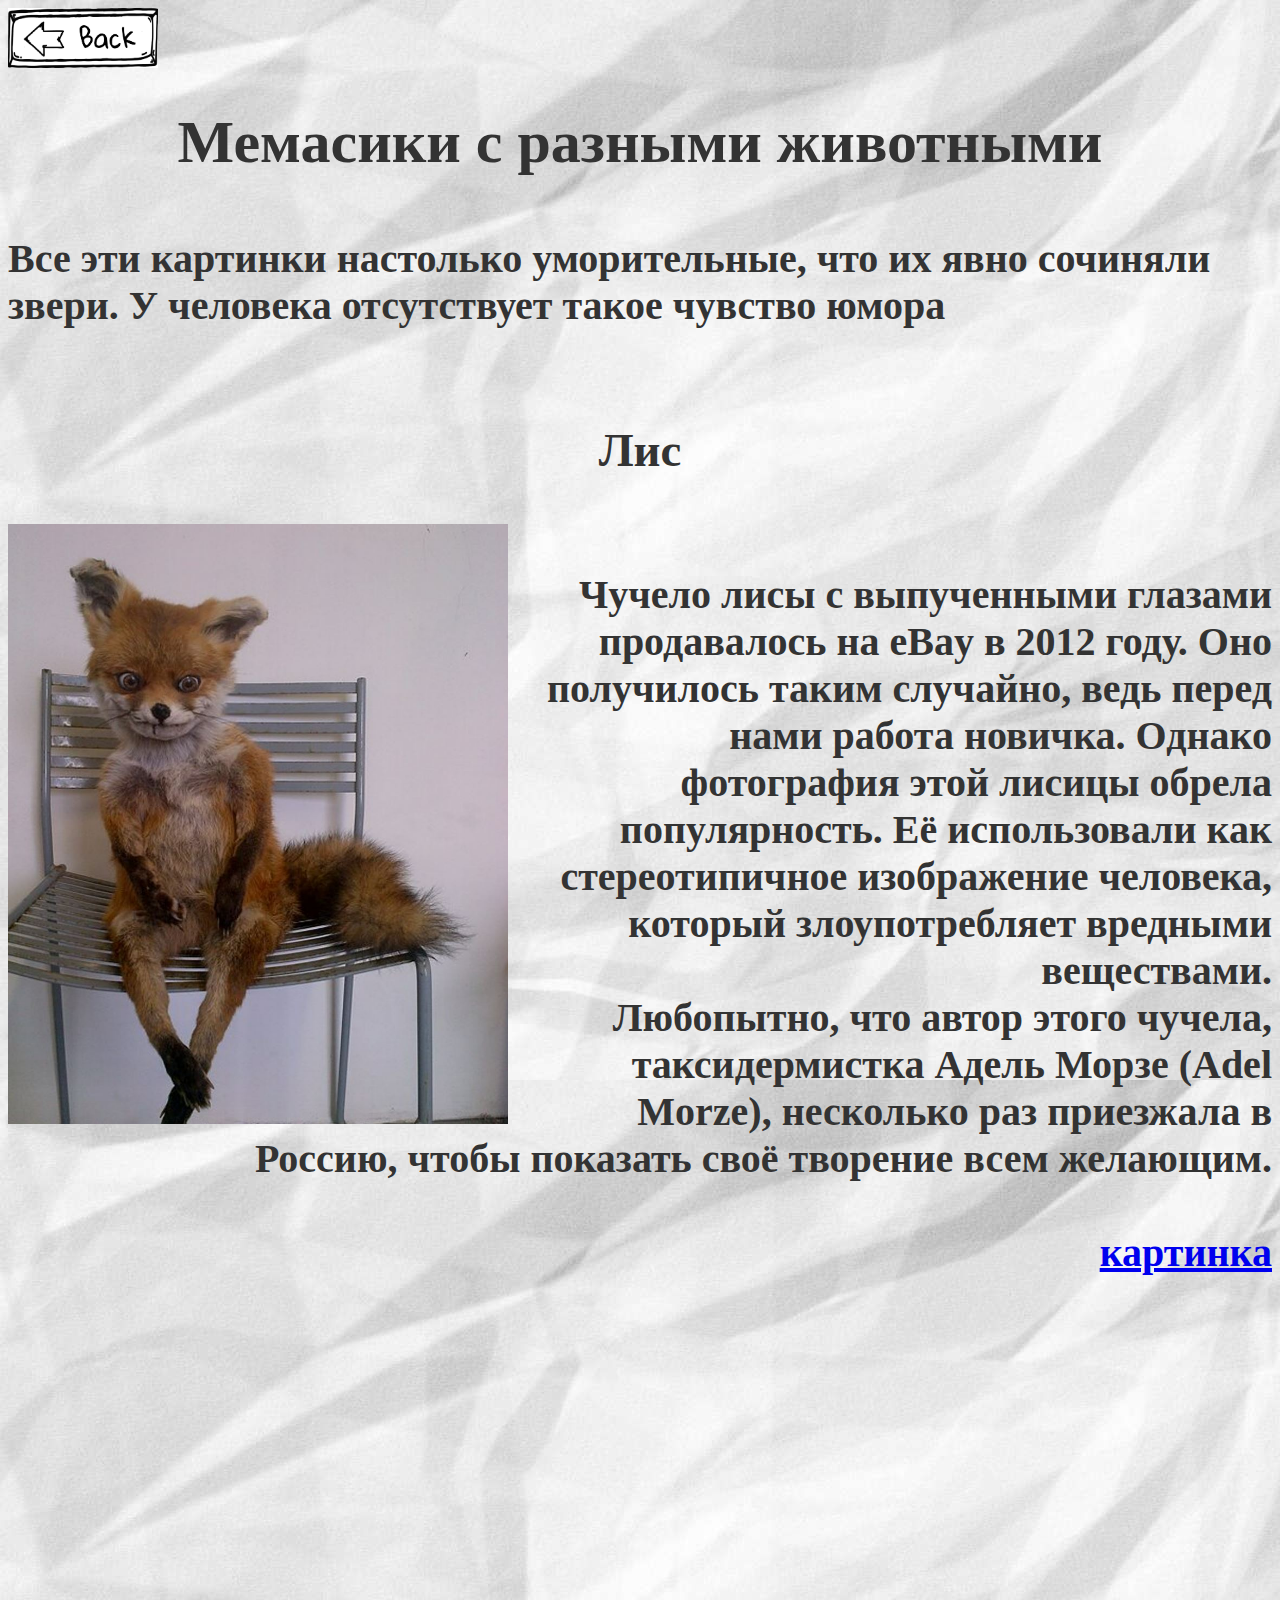
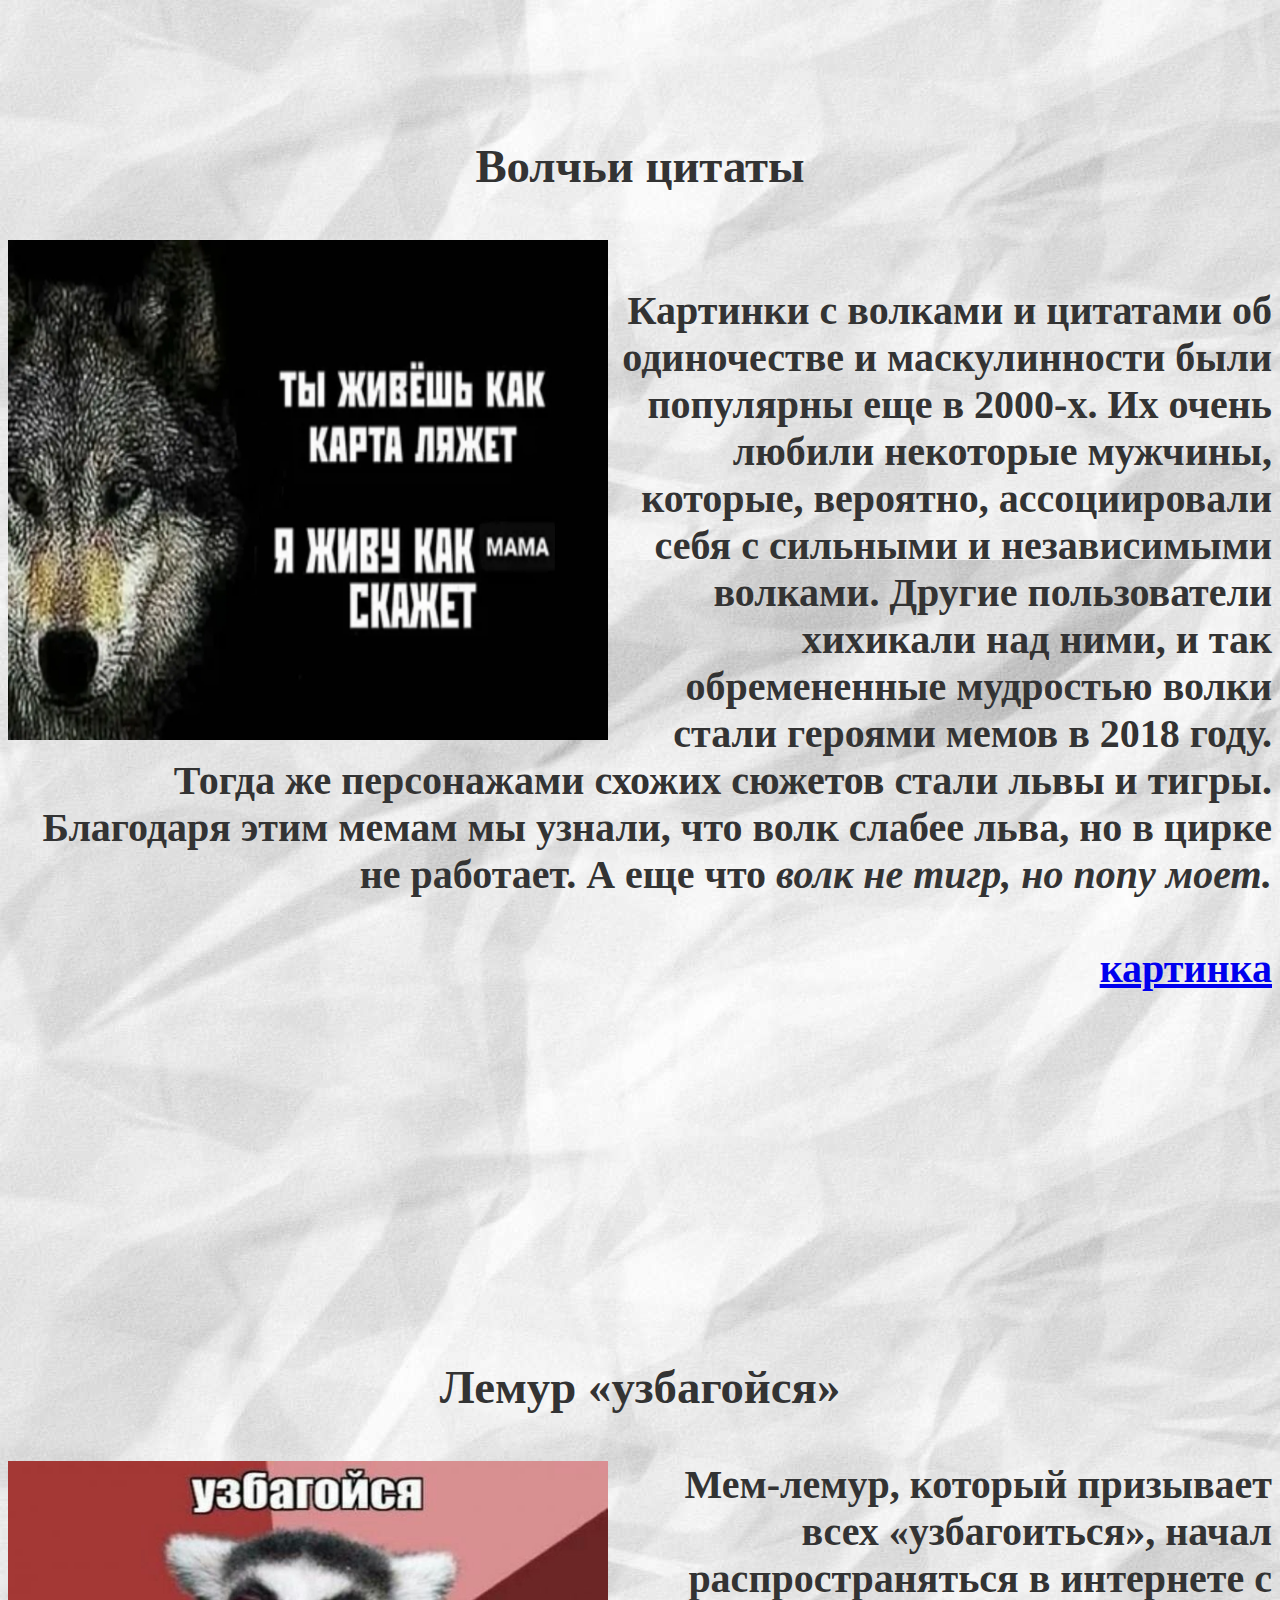
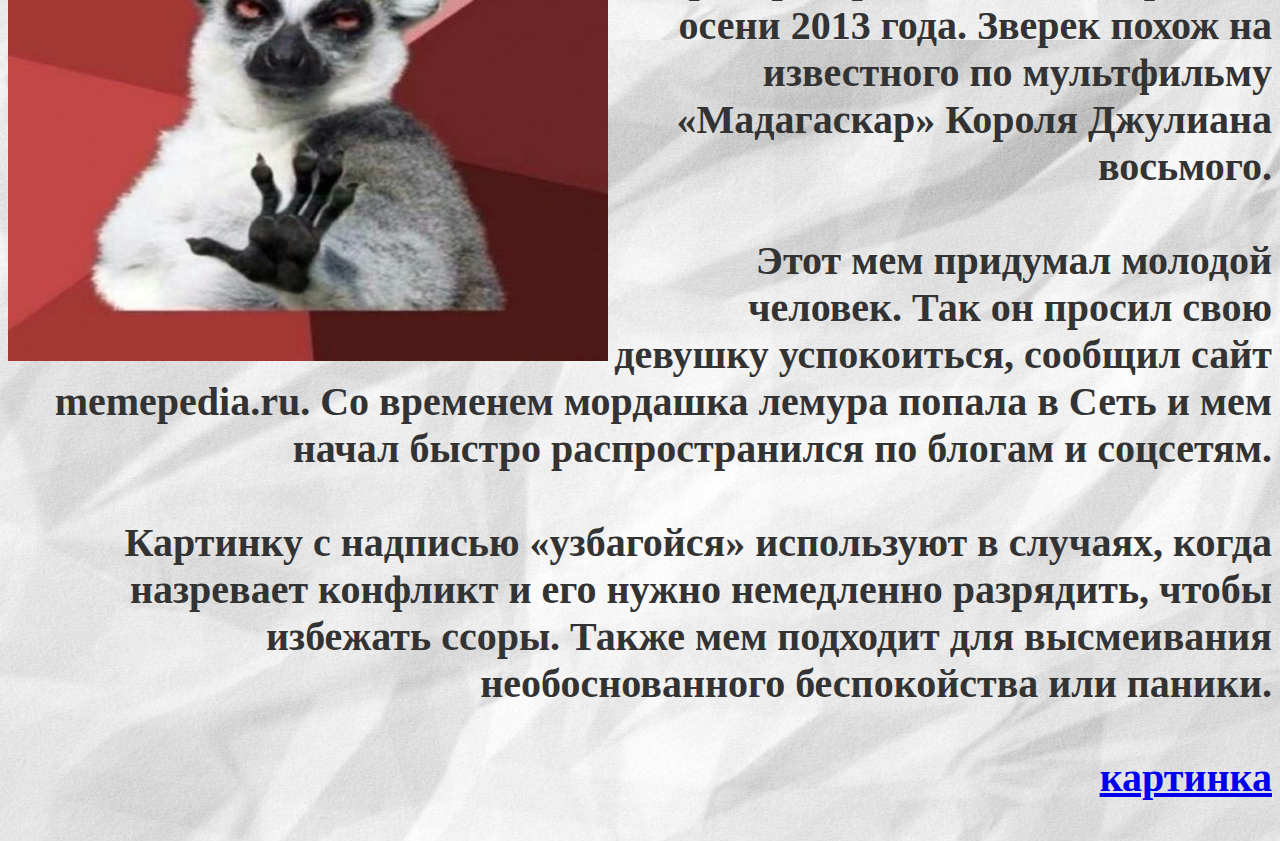
<file: grugie.htm>
<HTML>
<link rel="stylesheet" href="css.css">
<A HREF="index.htm"> <IMG src = "nazad.jpg" width = 150 height = 60 Alt = "Вернуться на главный сайт"> </A>
<head>
<TITLE>Мемы с животными</TITLE>
</head>
<body>
<H1 align = center>Мемасики с разными животными</H1>
<BR>
<meow>
Все эти картинки настолько уморительные, что их явно сочиняли звери. У человека отсутствует такое чувство юмора
<BR> <BR>

<h3 align = center>Лис</h3>
<IMG align = left src = "lis.jpg" width = 500 height = 600 Alt = "Лис">
<P align = "right">
<BR>
Чучело лисы с выпученными глазами продавалось на eBay в 2012 году. Оно получилось таким случайно, ведь перед нами работа новичка. Однако фотография этой лисицы обрела популярность. Её использовали как стереотипичное изображение человека, который злоупотребляет вредными веществами. 
<BR>
Любопытно, что автор этого чучела, таксидермистка Адель Морзе (Adel Morze), несколько раз приезжала в Россию, чтобы показать своё творение всем желающим.
<BR> <BR>
<A HREF="lis.jpg">картинка</A>
</P>

<BR> <BR> <BR> <BR> <BR> <BR> <BR> <BR>
<h3 align = center>Волчьи цитаты</h3>
<IMG align = left src = "auf1.jpg" width = 600 height = 500 Alt = "Ауф">
<P align = "right">
<BR>
Картинки с волками и цитатами об одиночестве и маскулинности были популярны еще в 2000-х. Их очень любили некоторые мужчины, которые, вероятно, ассоциировали себя с сильными и независимыми волками. Другие пользователи хихикали над ними, и так обремененные мудростью волки стали героями мемов в 2018 году. Тогда же персонажами схожих сюжетов стали львы и тигры.
<BR>
Благодаря этим мемам мы узнали, что волк слабее льва, но в цирке не работает. А еще что <I>волк не тигр, но попу моет.</I>
<BR> <BR>
<A HREF="auf1.jpg">картинка</A>
</P>

<BR> <BR> <BR> <BR> <BR> <BR>
<h3 align = center>Лемур «узбагойся»</h3>
<IMG  align = left src = "enot.jpg" width = 600 height = 500 Alt = "«узбагойся»">
<P align = "right">
Мем-лемур, который призывает всех «узбагоиться», начал распространяться в интернете с осени 2013 года. Зверек похож на известного по мультфильму «Мадагаскар» Короля Джулиана восьмого.
<BR> <BR>
Этот мем придумал молодой человек. Так он просил свою девушку успокоиться, сообщил сайт memepedia.ru. Со временем мордашка лемура попала в Сеть и мем начал быстро распространился по блогам и соцсетям.
<BR> <BR>
Картинку с надписью «узбагойся» используют в случаях, когда назревает конфликт и его нужно немедленно разрядить, чтобы избежать ссоры. Также мем подходит для высмеивания необоснованного беспокойства или паники.
<BR> <BR>
<A HREF="enot.jpg">картинка</A>
</P>
</meow>
</body>
</HTML>
</file>
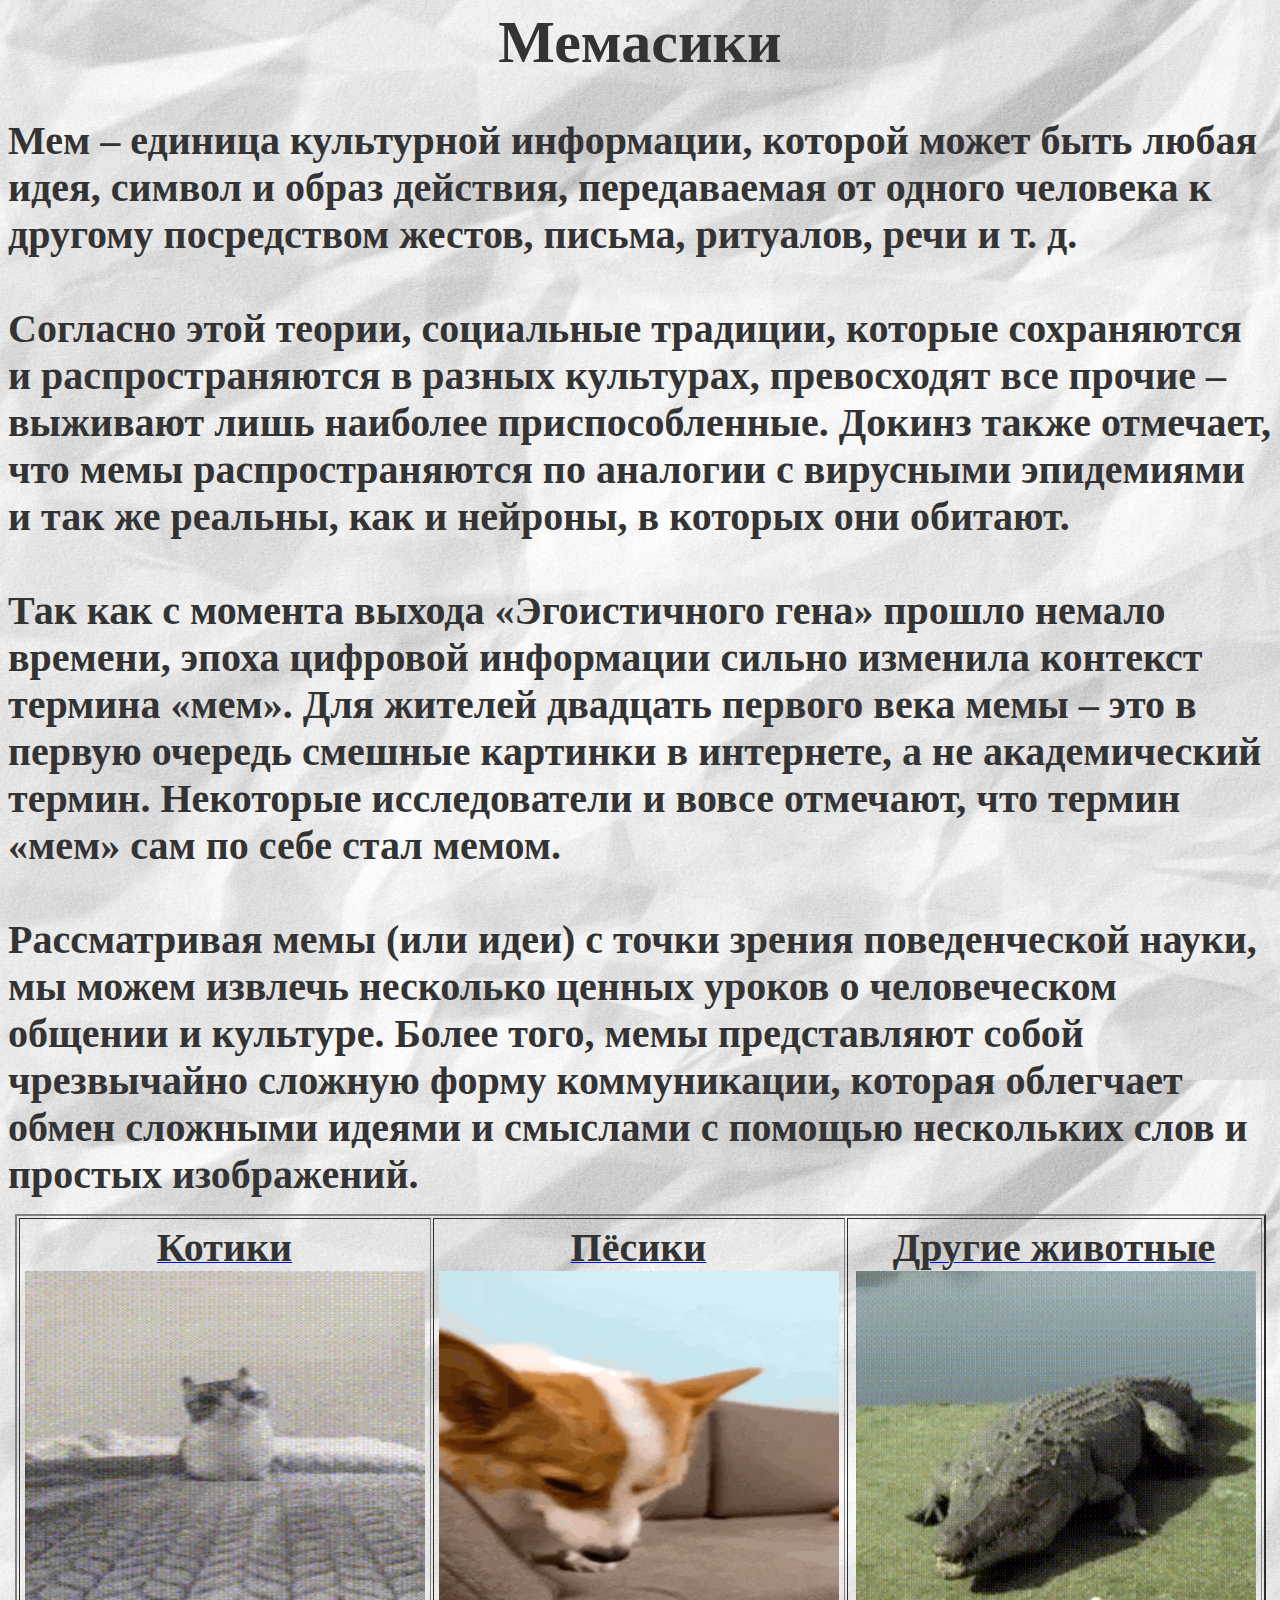
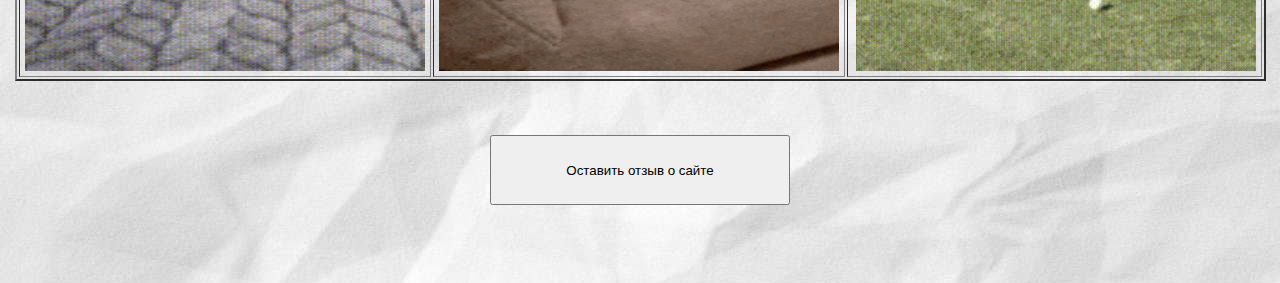
<file: head.htm>
<HTML>
<head>
<TITLE>Мемы с животными</TITLE>
<link rel="stylesheet" href="css.css">
</head>
<body>
<H1 align = center>Мемасики</H1>

<P align = "left">
<meow>
Мем – единица культурной информации, которой может быть любая идея, символ и образ действия, передаваемая от одного человека к другому посредством жестов, письма, ритуалов, речи и т. д.
<BR> <BR>
Согласно этой теории, социальные традиции, которые сохраняются и распространяются в разных культурах, превосходят все прочие – выживают лишь наиболее приспособленные. Докинз также отмечает, что мемы распространяются по аналогии с вирусными эпидемиями и так же реальны, как и нейроны, в которых они обитают.
<BR> <BR>
Так как с момента выхода «Эгоистичного гена» прошло немало времени, эпоха цифровой информации сильно изменила контекст термина «мем». Для жителей двадцать первого века мемы – это в первую очередь смешные картинки в интернете, а не академический термин. Некоторые исследователи и вовсе отмечают, что термин «мем» сам по себе стал мемом.
<BR> <BR>
Рассматривая мемы (или идеи) с точки зрения поведенческой науки, мы можем извлечь несколько ценных уроков о человеческом общении и культуре. Более того, мемы представляют собой чрезвычайно сложную форму коммуникации, которая облегчает обмен сложными идеями и смыслами с помощью нескольких слов и простых изображений.
<BR>
</meow></P>
<center>
<table border=2 cellpadding = 5 width = "70%">
<TR>
<TH><A HREF="kotiki.htm"><meow>Котики</meow><BR>
<IMG src = "kotik.gif" width = 400 height = 400 Alt = "Бомбордировка арбузом"></A></TH>
<TH><A HREF="pesiki.htm"><meow>Пёсики</meow><BR>
<IMG src = "pesik.gif" width = 400 height = 400 Alt = "Песик идёт"></A></TH>
<TH><A HREF="grugie.htm"><meow>Другие животные</meow>
<IMG align = "right" src = "drugoe.gif" width = 400 height = 400 Alt ="Огненный дракон"></A></TH>
</table>

<br> <br> <br>

<script>
function dalee()
{
window.location.href="index.htm"
}
</script>

<form>
<input type="button" style="width: 300px; height: 70px;" value="Оставить отзыв о сайте" onClick="dalee()">
</form>
</center>
<br> <br> <br>
</body>
</HTML>
</file>
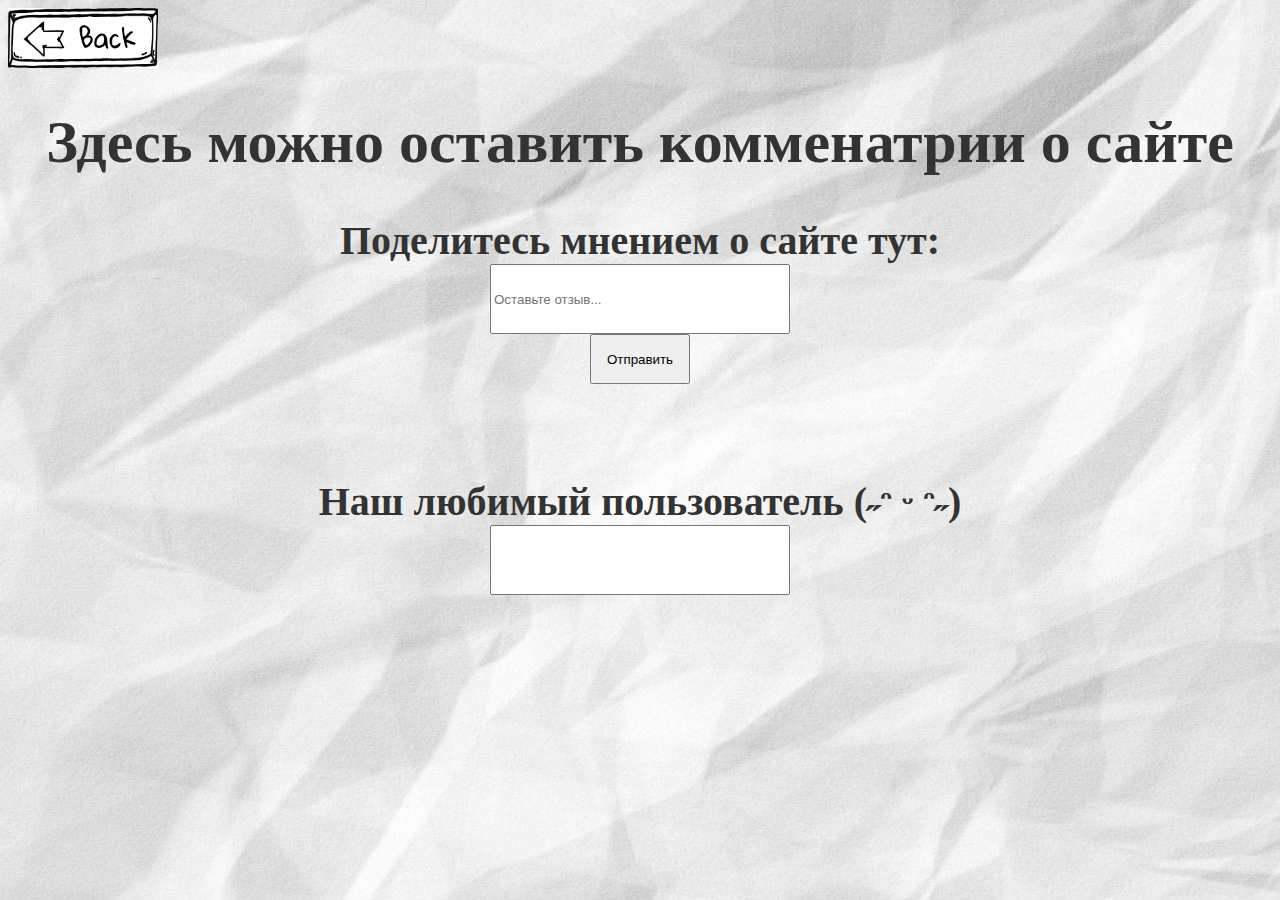
<file: komment.htm>
<html>
<A HREF="index.htm"> <IMG src = "nazad.jpg" width = 150 height = 60 Alt = "Вернуться на главный сайт"> </A>
<head>
<link rel="stylesheet" href="css.css">
<meta charset="UTF-8">
</head>
<body>
<h1 align = "center">Здесь можно оставить комменатрии о сайте</h1>
<meow>
<center>
<form>
Поделитесь мнением о сайте тут: 
<br>
<input type="text" style="width: 300px; height: 70px;" id="text1" placeholder="Оставьте отзыв...">
<br> 
<button type="button" style="width: 100px; height: 50px;" id="replaceText">Отправить</button>
<br> <br> <br>
Наш любимый пользователь (˶ᵔ ᵕ ᵔ˶)
<br>
<input type="text" style="width: 300px; height: 70px;" id="text2"  readonly>
</form>

<script language="JavaScript">
document.getElementById("replaceText").addEventListener("click", () => {
let text1 = document.getElementById("text1").value;
let text2 = document.getElementById("text2");
text2.value = text1;
    
});
</script>
</center>
</meow>
<br> <br> <br>
</body>
</html
</file>
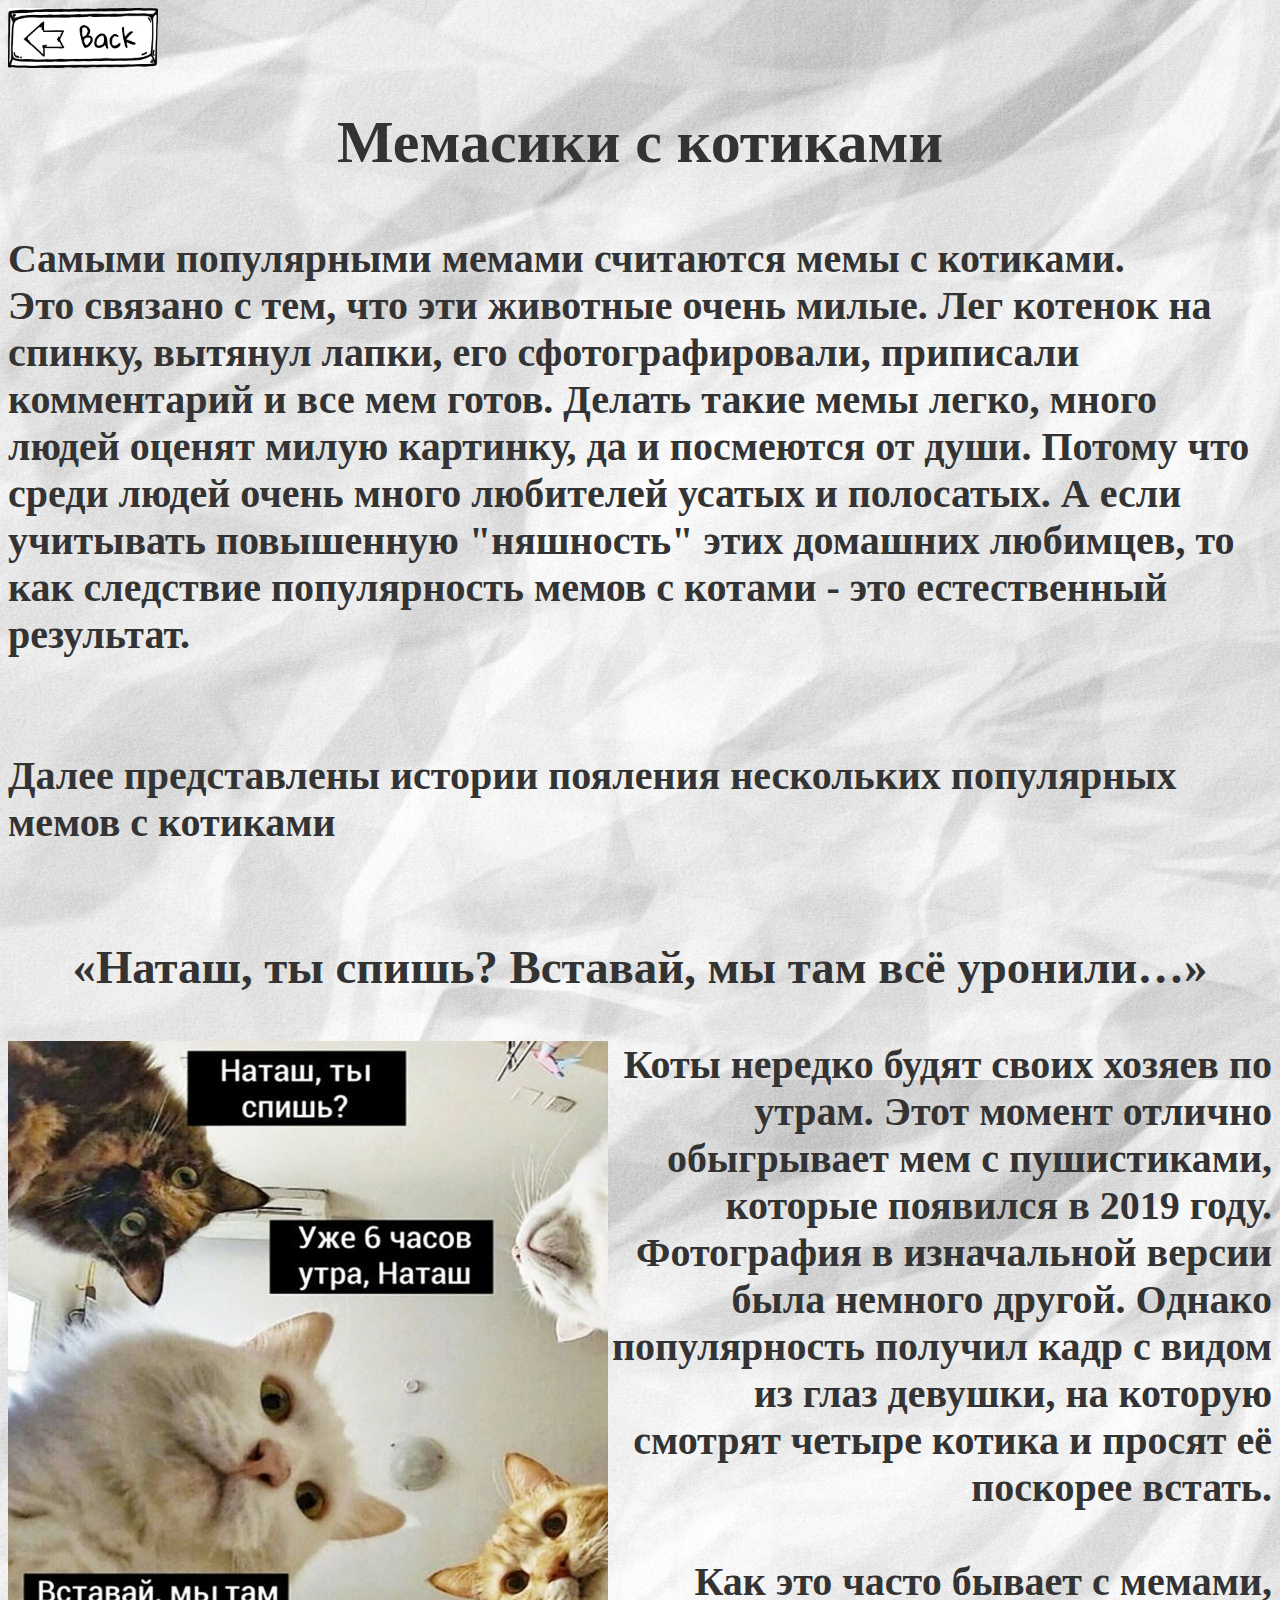
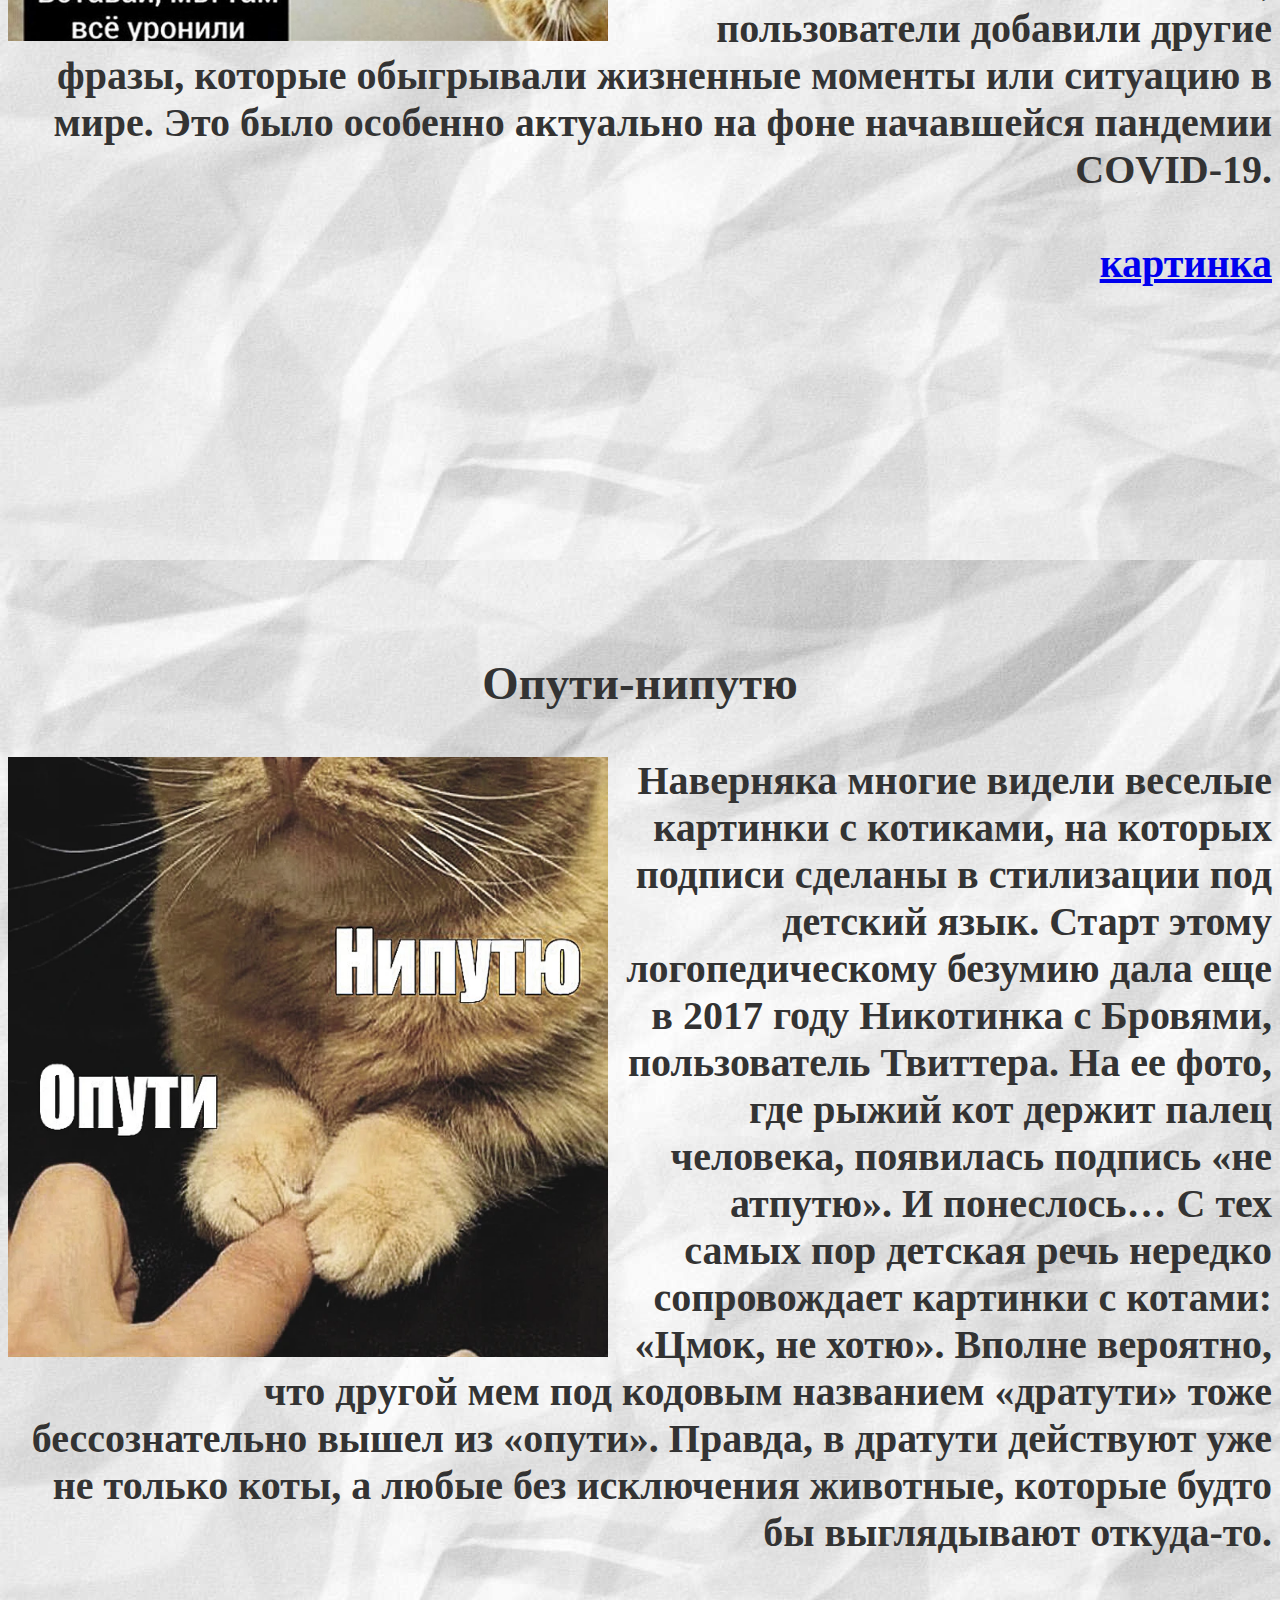
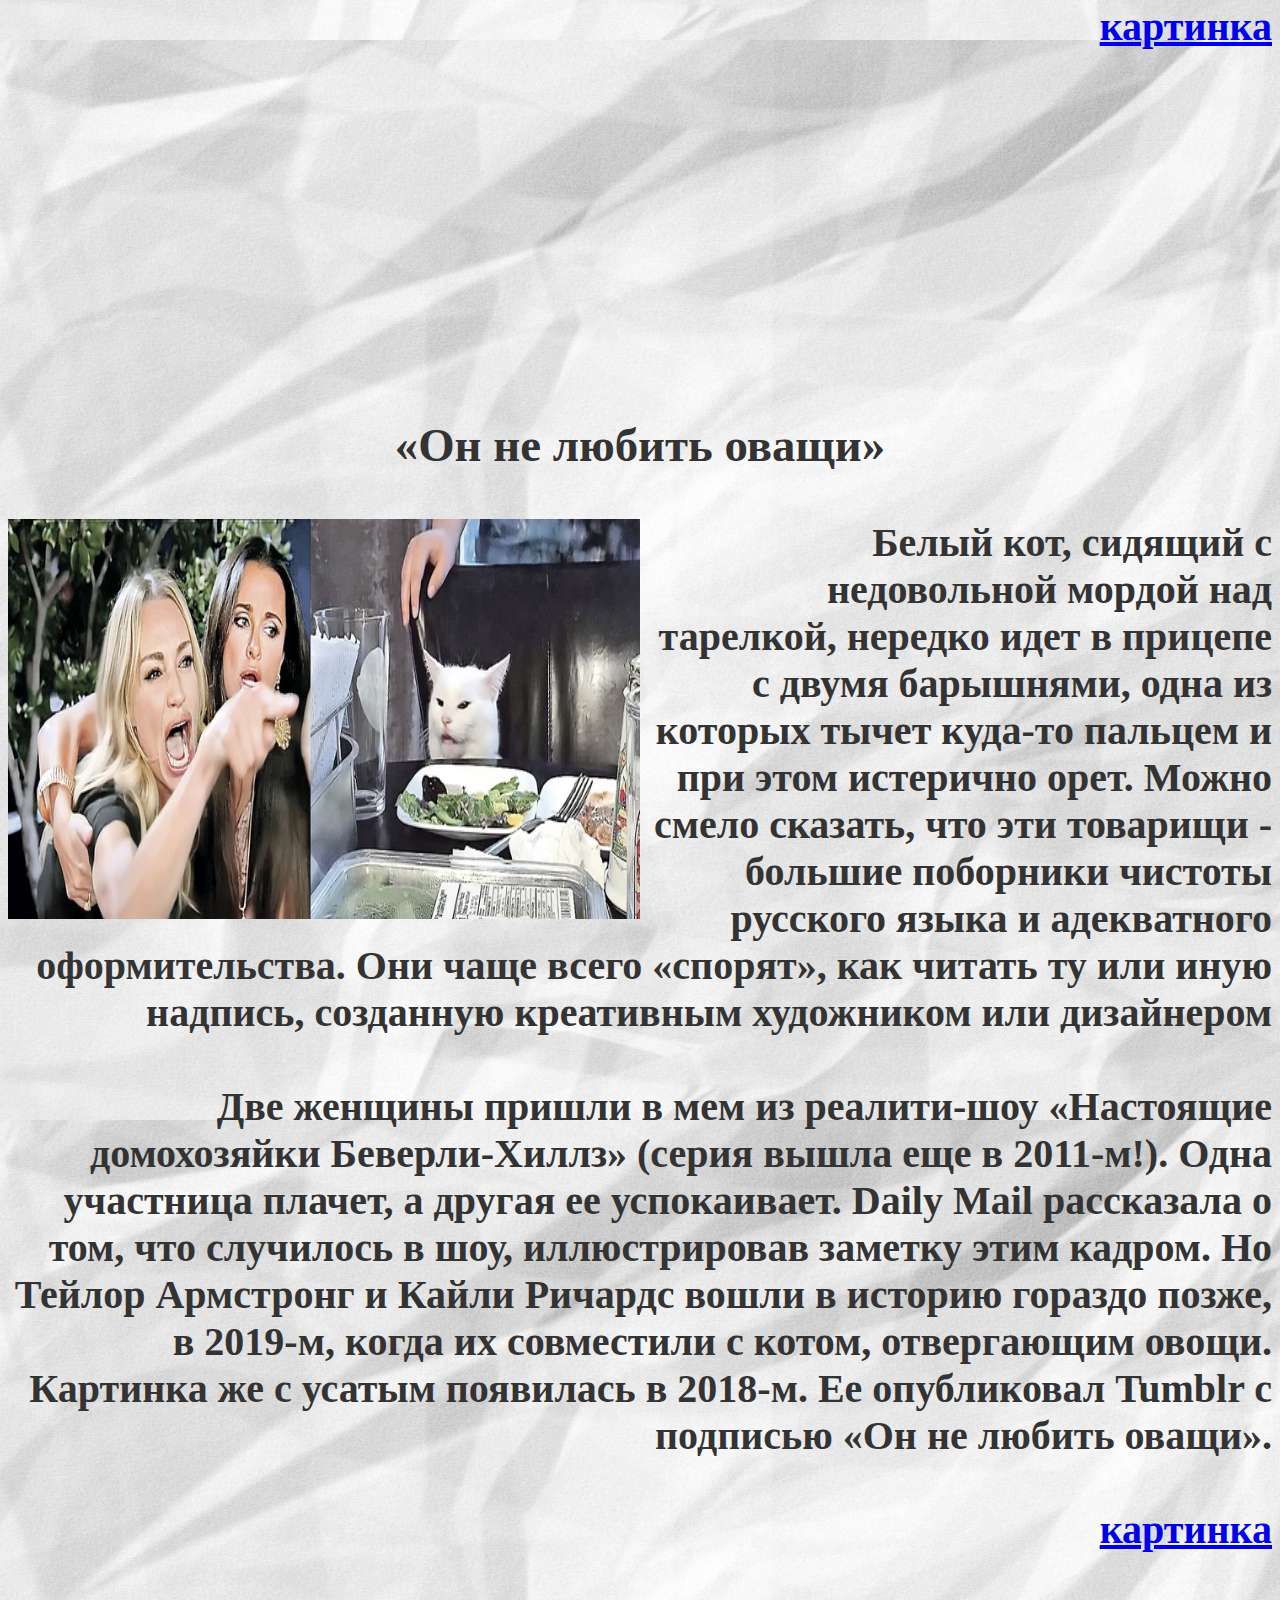
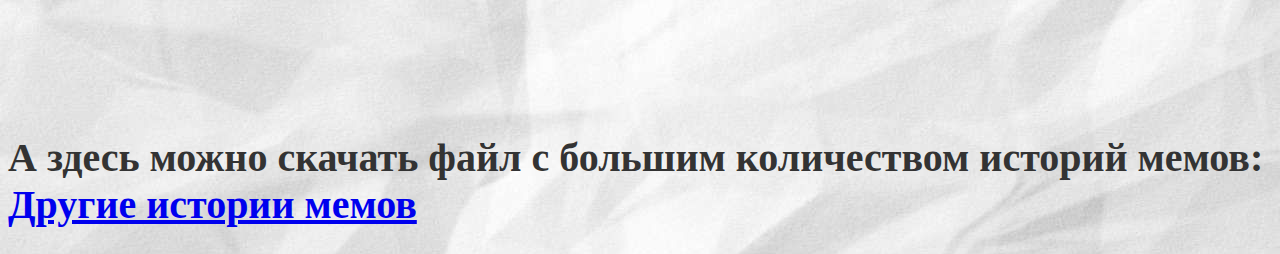
<file: kotiki.htm>
<HTML>
<link rel="stylesheet" href="css.css">
<A HREF="index.htm"> <IMG src = "nazad.jpg" width = 150 height = 60 Alt = "Вернуться на главный сайт"> </A>
<head>
<TITLE>Мемы с котиками</TITLE>
<H1 align = center>Мемасики с котиками</H1>
</head>
<body>
<BR>
<meow>
Самыми популярными мемами считаются мемы с котиками.
<BR>
Это связано с тем, что эти животные очень милые. Лег котенок на спинку, вытянул лапки, его сфотографировали, приписали комментарий и все мем готов. Делать такие мемы легко, много людей оценят милую картинку, да и посмеются от души. Потому что среди людей очень много любителей усатых и полосатых. А если учитывать повышенную "няшность" этих домашних любимцев, то как следствие популярность мемов с котами - это естественный результат.
<BR> <BR> <BR>
Далее представлены истории пояления нескольких популярных мемов с котиками
<BR> <BR>

<h3 align = center>«Наташ, ты спишь? Вставай, мы там всё уронили…»</h3>
<IMG align = left src = "natash.jpg" width = 600 height = 600 Alt = "Наташ, спишь?">
<P align = "right">
Коты нередко будят своих хозяев по утрам. 
Этот момент отлично обыгрывает мем с пушистиками, которые появился в 2019 году. Фотография в изначальной версии была немного другой. Однако популярность получил кадр с видом из глаз девушки, на которую смотрят четыре котика и просят её поскорее встать.
<BR> <BR>
Как это часто бывает с мемами, пользователи добавили другие фразы, которые обыгрывали жизненные моменты или ситуацию в мире. Это было особенно актуально на фоне начавшейся пандемии COVID-19.
<BR> <BR>
<A HREF="natash.jpg">картинка</A>
</P>

<BR> <BR> <BR> <BR> <BR> <BR>
<h3 align = center>Опути-нипутю</h3>
<IMG align = left src = "oputi.jpg" width = 600 height = 600 Alt = "Опути-нипутю">
<P align = "right">
Наверняка многие видели веселые картинки с котиками, на которых подписи сделаны в стилизации под детский язык. Старт этому логопедическому безумию дала еще в 2017 году Никотинка с Бровями, пользователь Твиттера. На ее фото, где рыжий кот держит палец человека, появилась подпись «не атпутю». И понеслось… С тех самых пор детская речь нередко сопровождает картинки с котами: «Цмок, не хотю». Вполне вероятно, что другой мем под кодовым названием «дратути» тоже бессознательно вышел из «опути». Правда, в дратути действуют уже не только коты, а любые без исключения животные, которые будто бы выглядывают откуда-то.
<BR> <BR>
<A HREF="oputi.jpg">картинка</A>
</P>

<BR> <BR> <BR> <BR> <BR> <BR>
<h3 align = center>«Он не любить оващи»</h3>
<IMG  align = left src = "ovosh.jpg" width = "50%" height = 400 Alt = "Котик и овощи">
<P align = "right">
Белый кот, сидящий с недовольной мордой над тарелкой, нередко идет в прицепе с двумя барышнями, одна из которых тычет куда-то пальцем и при этом истерично орет. Можно смело сказать, что эти товарищи - большие поборники чистоты русского языка и адекватного оформительства. Они чаще всего «спорят», как читать ту или иную надпись, созданную креативным художником или дизайнером
<BR> <BR>
Две женщины пришли в мем из реалити-шоу «Настоящие домохозяйки Беверли-Хиллз» (серия вышла еще в 2011-м!). Одна участница плачет, а другая ее успокаивает. Daily Mail рассказала о том, что случилось в шоу, иллюстрировав заметку этим кадром. Но Тейлор Армстронг и Кайли Ричардс вошли в историю гораздо позже, в 2019-м, когда их совместили с котом, отвергающим овощи. Картинка же с усатым появилась в 2018-м. Ее опубликовал Tumblr с подписью «Он не любить оващи».
<BR> <BR>
<A HREF="ovosh.jpg">картинка</A>
</P>
<BR> <BR> <BR> 
А здесь можно скачать файл с большим количеством историй мемов: <BR>
<A HREF="istorii.docx"> Другие истории мемов </A>
</meow>
<br> <br>
</body>
</HTML>
</file>
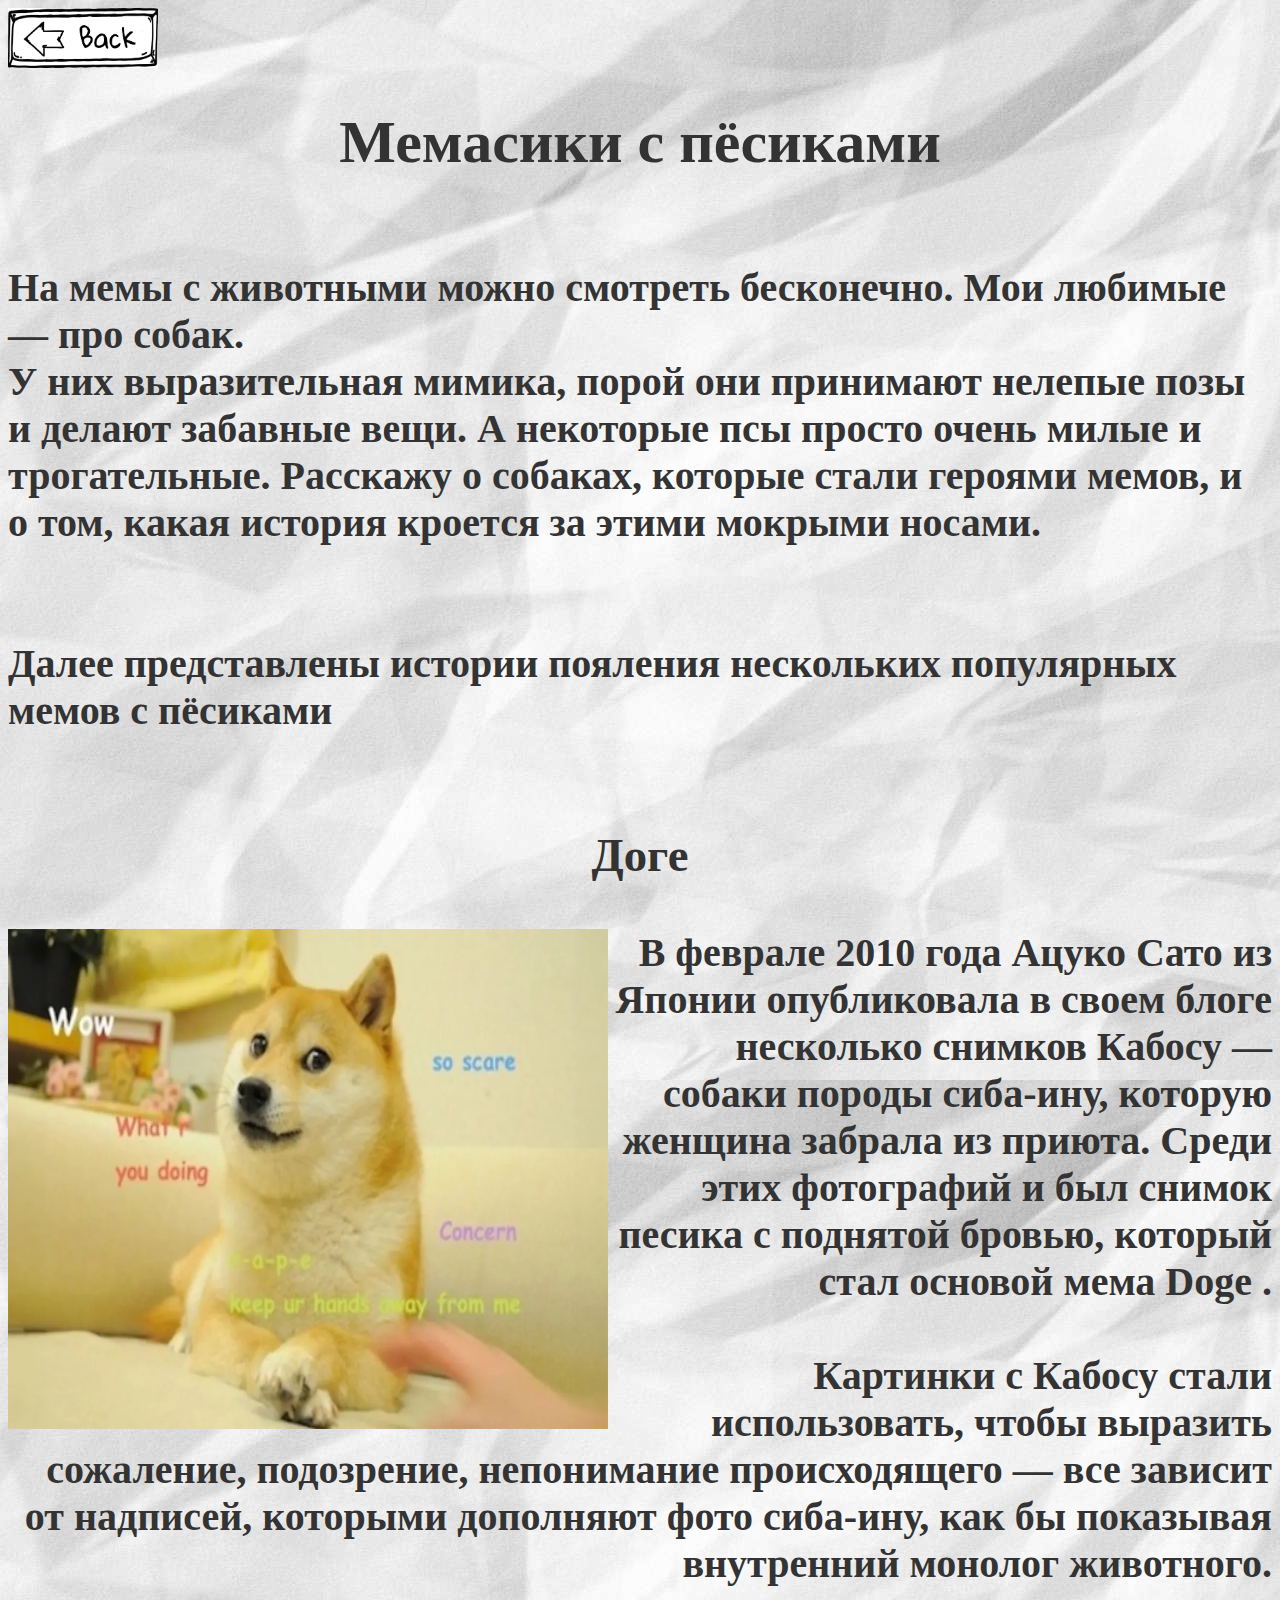
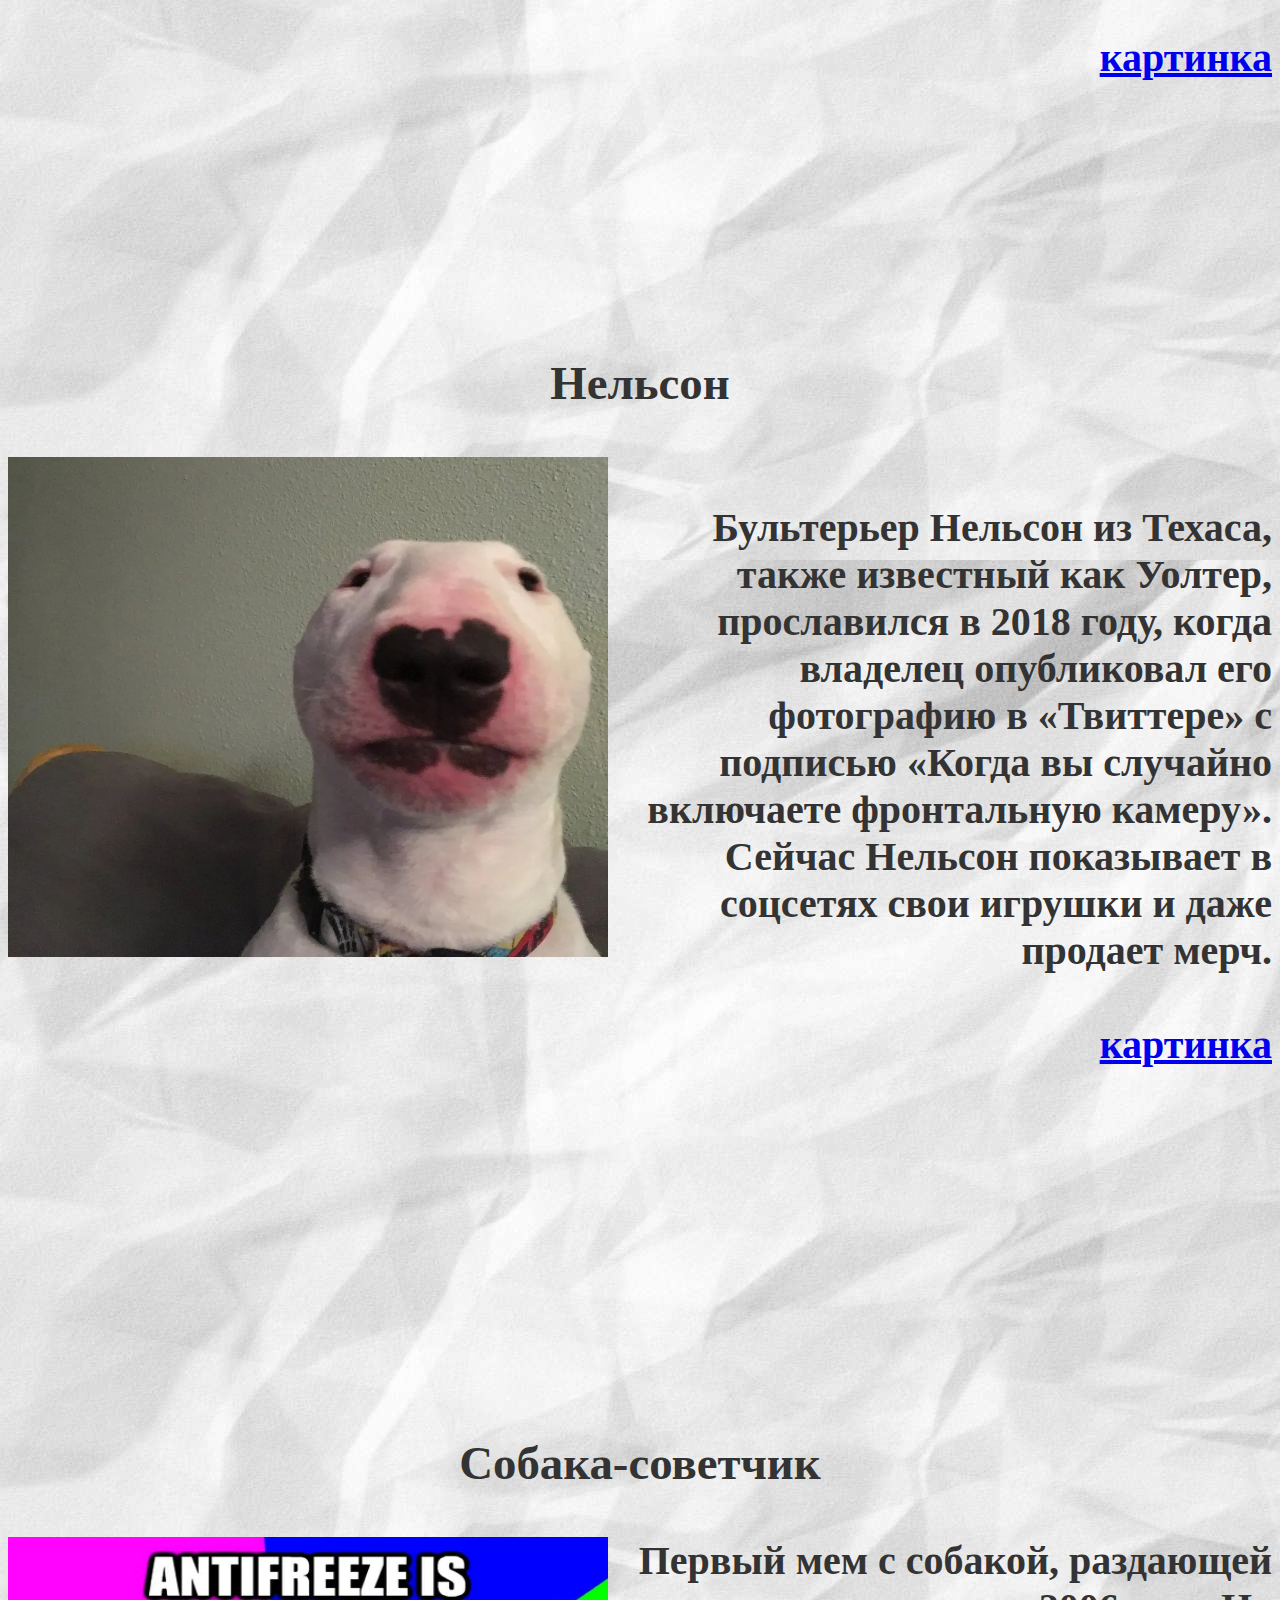
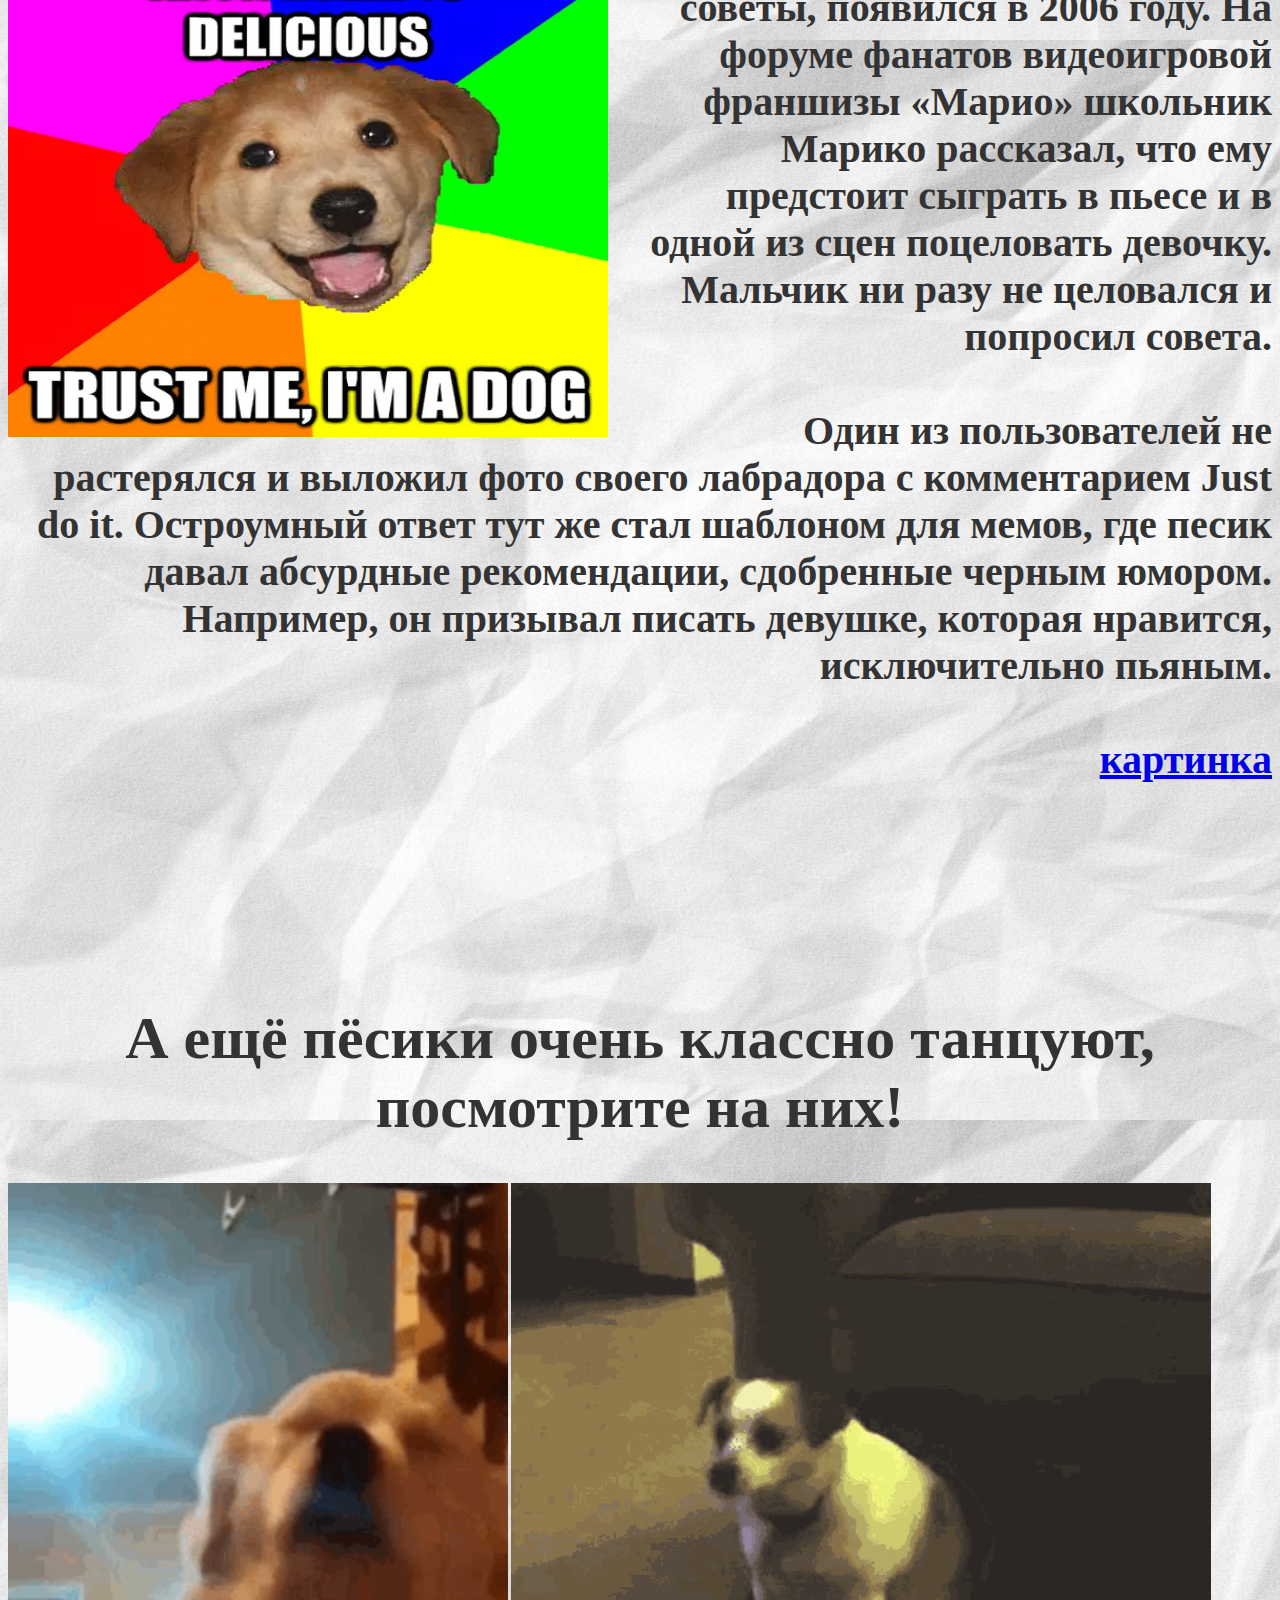
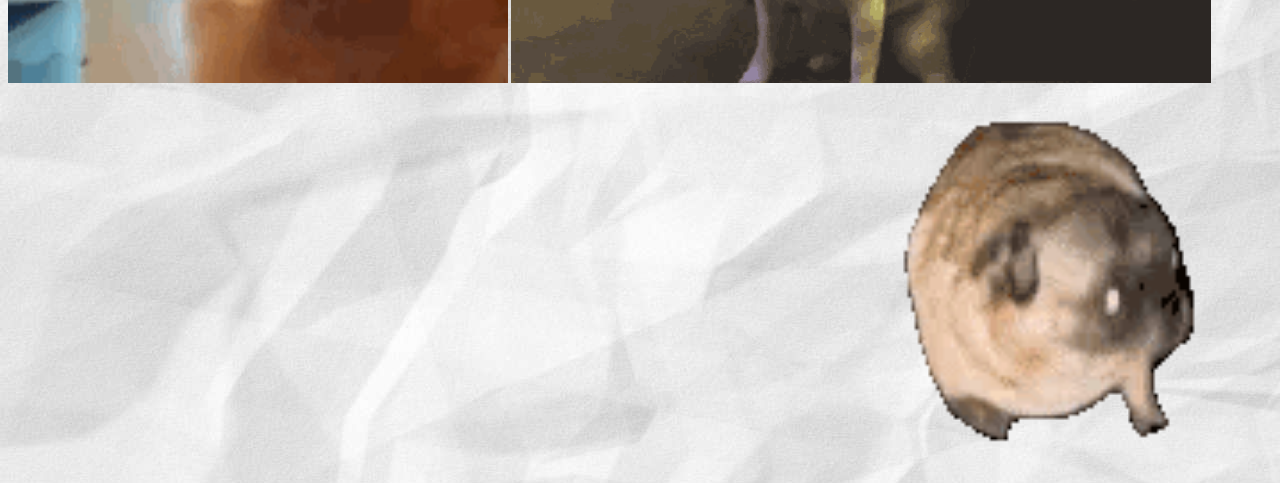
<file: pesiki.htm>
<HTML>
<link rel="stylesheet" href="css.css">
<A HREF="head.htm"> <IMG src = "nazad.jpg" width = 150 height = 60 Alt = "Вернуться на главный сайт"> </A>
<head>
<TITLE>Мемы с пёсиками</TITLE>
<H1 align = center>Мемасики с пёсиками</H1>
</head>
<body>
<meow>
<BR>
На мемы с животными можно смотреть бесконечно. Мои любимые — про собак.
<BR>
У них выразительная мимика, порой они принимают нелепые позы и делают забавные вещи. А некоторые псы просто очень милые и трогательные. Расскажу о собаках, которые стали героями мемов, и о том, какая история кроется за этими мокрыми носами.
<BR> <BR> <BR>
Далее представлены истории пояления нескольких популярных мемов с пёсиками
<BR> <BR>

<h3 align = center>Доге</h3>
<IMG align = left src = "doge.jpg" width = 600 height = 500 Alt = "Доге">
<P align = "right">
В феврале 2010 года Ацуко Сато из Японии опубликовала в своем блоге несколько снимков Кабосу — собаки породы сиба-ину, которую женщина забрала из приюта. Среди этих фотографий и был снимок песика с поднятой бровью, который стал основой мема Doge .
<BR> <BR>
Картинки с Кабосу стали использовать, чтобы выразить сожаление, подозрение, непонимание происходящего — все зависит от надписей, которыми дополняют фото сиба-ину, как бы показывая внутренний монолог животного.
<BR> <BR>
<A HREF="doge.jpg">картинка</A>
</P>

<BR> <BR> <BR> <BR>
<h3 align = center>Нельсон</h3>
<IMG align = left src = "nelson.jpg" width = 600 height = 500 Alt = "Нельсон">
<P align = "right">
<BR>
Бультерьер Нельсон из Техаса, также известный как Уолтер, прославился в 2018 году, когда владелец опубликовал его фотографию в «Твиттере» с подписью «Когда вы случайно включаете фронтальную камеру».
<BR>
Сейчас Нельсон показывает в соцсетях свои игрушки и даже продает мерч.
<BR> <BR>
<A HREF="nelson.jpg">картинка</A>
</P>

<BR> <BR> <BR> <BR> <BR> <BR>
<h3 align = center>Собака-советчик</h3>
<IMG  align = left src = "sovet.jpg" width = 600 height = 500 Alt = "Антифриз это вкусно">
<P align = "right">
Первый мем с собакой, раздающей советы, появился в 2006 году. На форуме фанатов видеоигровой франшизы «Марио» школьник Марико рассказал, что ему предстоит сыграть в пьесе и в одной из сцен поцеловать девочку. Мальчик ни разу не целовался и попросил совета.
<BR> <BR>
Один из пользователей не растерялся и выложил фото своего лабрадора с комментарием Just do it. Остроумный ответ тут же стал шаблоном для мемов, где песик давал абсурдные рекомендации, сдобренные черным юмором. Например, он призывал писать девушке, которая нравится, исключительно пьяным.
<BR> <BR>
<A HREF="sovet.jpg">картинка</A>
</P>
<BR> <BR> <BR>
<H1 align = center>А ещё пёсики очень классно танцуют, посмотрите на них!</H1>
<IMG  align = left src = "dance1.gif" width = 500 height = 500 Alt = "Пёс чувствует">
<IMG  align = center src = "dance3.gif" width = 700 height = 500 Alt = "Пёс чешется">
<IMG  align = right src = "dance4.gif" width = 400 height = 400 Alt = "Пёс трясётся">
<BR>
</meow>
</body>
</HTML>
</file>
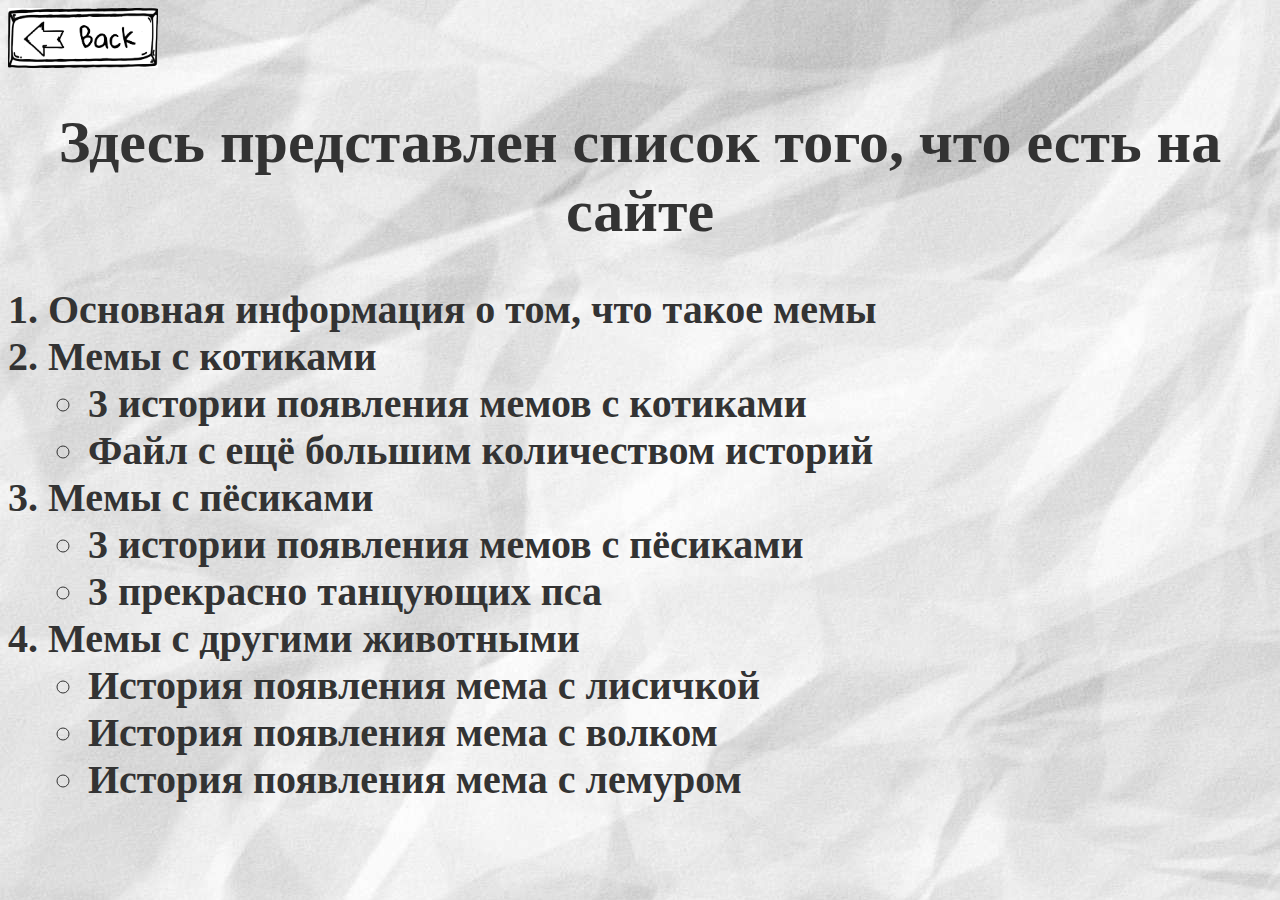
<file: spisok.htm>
<html>
<A HREF="head.htm"> <IMG src = "nazad.jpg" width = 150 height = 60 Alt = "Вернуться на главный сайт"> </A>
<head>
<link rel="stylesheet" href="css.css">
</head>
<body>
<h1 align = "center">Здесь представлен список того, что есть на сайте</h1>
<meow>
<ol>
<li>Основная информация о том, что такое мемы</li>
<li>Мемы с котиками
<ul>
<li>3 истории появления мемов с котиками</li>
<li>Файл с ещё большим количеством историй</li>
</ul>
</li>
<li>Мемы с пёсиками
<ul>
<li>3 истории появления мемов с пёсиками</li>
<li>3 прекрасно танцующих пса</li>
</ul>
</li>
<li>Мемы с другими животными
<ul>
<li>История появления мема с лисичкой</li>
<li>История появления мема с волком</li>
<li>История появления мема с лемуром</li>
</ul>
</li>
</ol>
</P>
</meow>
</body>
</html
</file>
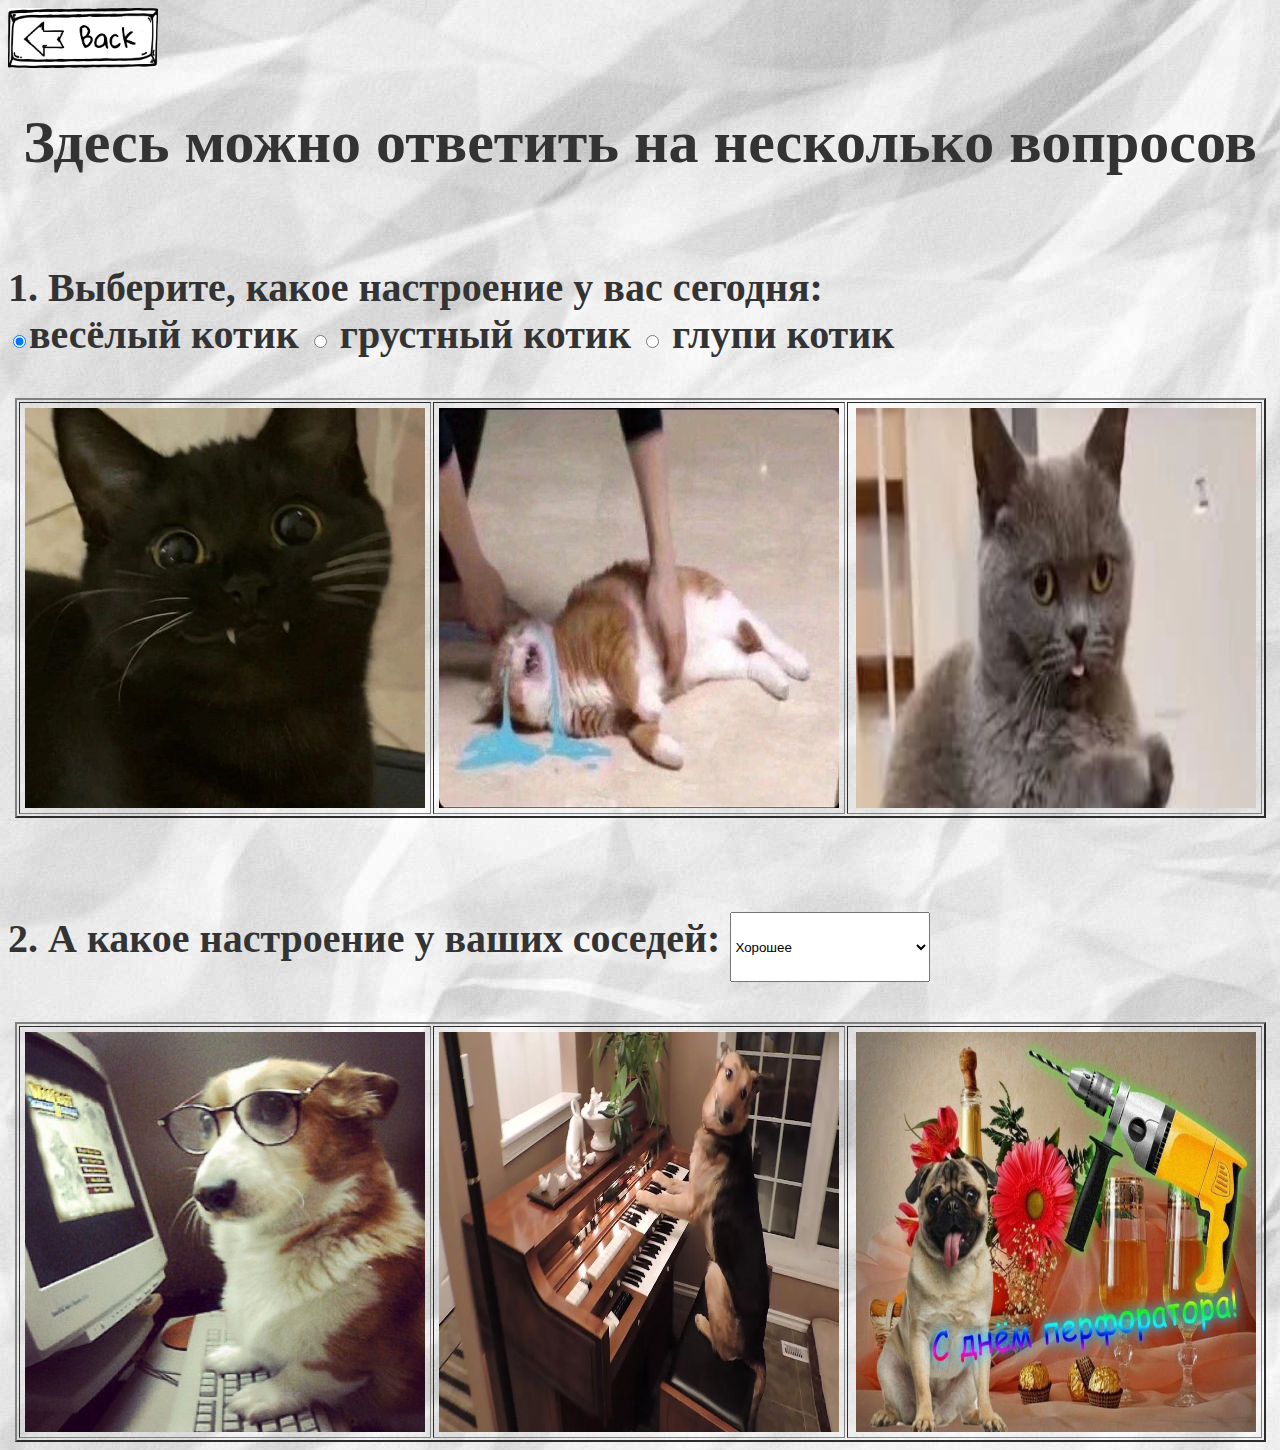
<file: test.htm>
<html>
<A HREF="index.htm"> <IMG src = "nazad.jpg" width = 150 height = 60 Alt = "Вернуться на главный сайт"> </A>
<head>
<link rel="stylesheet" href="css.css">
</head>
<body>
<h1 align = "center">Здесь можно ответить на несколько вопросов</h1>
<meow>
<br>
<form name="forma1">
<label for="kotik">1. Выберите, какое настроение у вас сегодня:</label><br>
<input type="radio" name="kotik" value="happy"
                                  checked>весёлый котик
<input type="radio" name="kotik" value="sad">
                                          грустный котик
<input type="radio" name="kotik" value="glupi">
                                          глупи котик
</form>
<center>
<table border=2 cellpadding = 5 width = "70%">
<TR>
<TH><IMG src = "happy.jpg" width = 400 height = 400 Alt = "Весели"></TH>
<TH><IMG src = "sad.jpg" width = 400 height = 400 Alt = "Грустни"></TH>
<TH><IMG align = "right" src = "glupi.jpg" width = 400 height = 400 Alt ="Глупи"></TH>
</table>
</center>
<br> <br>
<form name="forma2">
<label for="sosed">2. А какое настроение у ваших соседей:</label>
<select name="sosed" style="width: 200px; height: 70px;" size="1">
<option selected value="horosh">Хорошее
<option value="piano">Очень хорошее
<option value="rad">ОЧЕНЬ ХОРОШЕЕ
</select><br>
</form>
<center>
<table border=2 cellpadding = 5 width = "70%">
<TR>
<TH><IMG src = "horosh.jpg" width = 400 height = 400 Alt = "Весели"></TH>
<TH><IMG src = "piano.jpg" width = 400 height = 400 Alt = "Грустни"></TH>
<TH><IMG align = "right" src = "rad.jpg" width = 400 height = 400 Alt ="Глупи"></TH>
</table>
</center>
</meow>
</body>
</html
</file>
<file: css.css>
meow
{
font-family:"Times New Roman";
font-size: 40px;
font-weight: bold;
color: 333333;
}
body
{
background-image: url("phon.jpg");
}
H1
{
font-family:"Times New Roman";
font-weight: bold;
font-size: 60px;
color: 333333;
}
</file>
